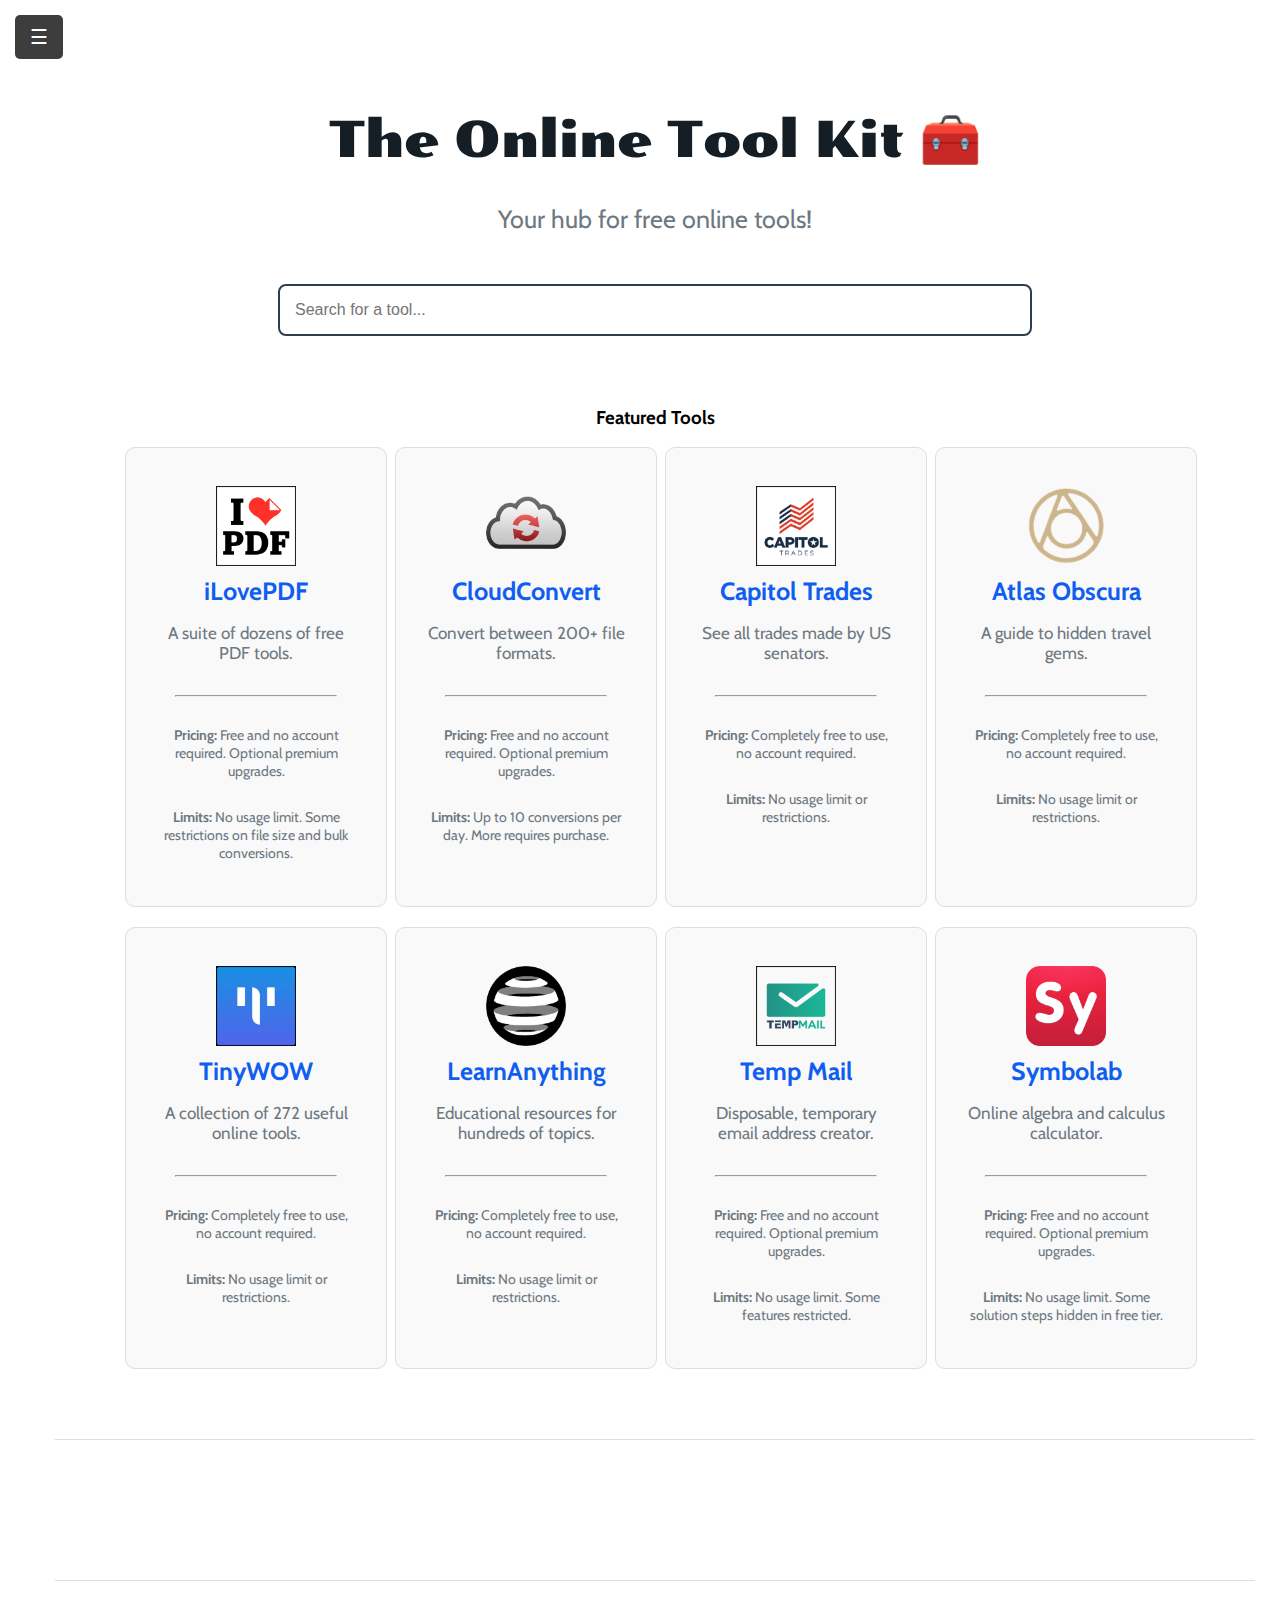
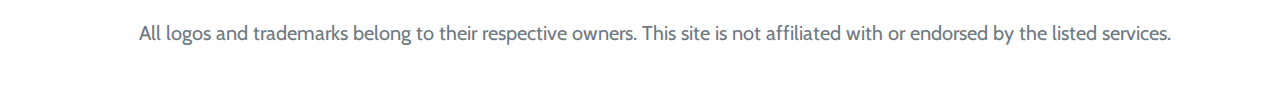
<file: index.html>
<!DOCTYPE html>
<html lang="en">
<head>
  <meta charset="UTF-8">
  <meta name="viewport" content="width=device-width, initial-scale=1.0">
  <title>The Online Tool Kit | A Collection of The Best Free Online Tools</title>
  <meta name="description" content="The Online Toolkit is a suite of free online tools and useful website, and descriptions of their daily limits, account requirements and premium features!">

  <link rel="canonical" href="https://www.theonlinetoolkit.com/" />
  
  <link rel="icon" href="/favicon.ico">
  <link rel="apple-touch-icon" href="/favicon.ico">
  <meta name="theme-color" content="#ffffff">


  <link rel="stylesheet" href="../style.css">

  <link rel="preconnect" href="https://fonts.googleapis.com">
  <link rel="preconnect" href="https://fonts.gstatic.com" crossorigin>
  <link href="https://fonts.googleapis.com/css2?family=Poller+One&display=swap" rel="stylesheet">

  <link rel="preconnect" href="https://fonts.googleapis.com">
  <link rel="preconnect" href="https://fonts.gstatic.com" crossorigin>
  <link href="https://fonts.googleapis.com/css2?family=Cabin:ital,wght@0,400..700;1,400..700&display=swap" rel="stylesheet">

  <style>    
  </style>

</head>
<body>
  
  <button class="menu-toggle" onclick="toggleSidebar()">☰</button>

  <div class="sidebar">
    <h3 style="color: #eef; font-size: 25px; font-family: var(--main-font);">🪚 All Tools</h3>
    <ul>
      <li onclick="showCategory('home')">🏠 Home</li>
      <li onclick="showCategory('doc')">📄 Document Editors</li>
      <li onclick="showCategory('convert')">🔄 File Converters</li>
      <li onclick="showCategory('design')">🎨 Design Software</li>
      <li onclick="showCategory('study')">📚 Studying Tools</li>
      <li onclick="showCategory('price')">💰 Price Comparisons</li>
      <li onclick="showCategory('math')">🧮 Mathematics Tools</li>
      <li onclick="showCategory('write')">✒️ Writing Tools</li>
      <li onclick="showCategory('science')">🧪 Scientific Tools</li>
      <li onclick="showCategory('code')">🖥️ Development Tools</li>
      <li onclick="showCategory('travel')">✈️ Travel Tools</li>
      <li onclick="showCategory('business')">💼 Business Tools</li>
      <li onclick="showCategory('mail')">📧 Mail Tools</li>
      <li onclick="showCategory('lock')">🔐 Online Safety Tools</li>
      
    </ul>
    <div class="sidebar-bottom">
      <hr class="sidebar-sep">
      <ul>
        <li onclick="showCategory('blog')">📝 Blog</li>
        <li onclick="showCategory('contact')">✉️ Contact</li>
      </ul>
    </div>
  </div>

  <div class="main" id="main-content" style="text-align:center;">
    <!-- Home Page -->
    <div id="home" class="category">
      <h1 class="poller-one-regular" style="padding-top: 50px; margin-top: 60px; font-size: 50px;">The Online Tool Kit 🧰</h1>
      <p style="margin-bottom: 50px; font-size: 25px"> Your hub for free online tools! </p>
      <div class="search-box" style="margin-bottom: 70px;">
        <input type="text" placeholder="Search for a tool..." id="searchBar" onkeyup="searchTools()">
      </div>
      <div id="featured-section">
        <h3 style="margin-top: 50px;">Featured Tools</h3>
        <div class="tools-grid" id="featured-tools"></div>
      </div>
    </div>

    <!-- Add a container for search results just below the search box -->
    <div class="search-results" id="search-results" style="display:none; text-align:center;">
      <h3>Search Results 🔍</h3>
      <div class="tools-grid" id="search-results-grid"></div>
    </div>

    <!-- PDF Tools -->
    <div id="doc" class="category" style="display:none; text-align:center;">
      <h2 style="margin-top: 50px;">Document Editors and PDF Tools 📄</h2>
      <p style="margin-bottom: 40px;"> Edit document files entirely online without downloading any software!
      </p>
    </div>

    <!-- Business Tools -->
    <div id="business" class="category" style="display:none; text-align:center;">
      <h2 style="margin-top: 50px;">Business and Trading Tools 💼</h2>
      <p style="margin-bottom: 40px;"> Search trading databases and find tools made for businesses and financiers!
      </p>
    </div>

    <!-- File Converters -->
    <div id="convert" class="category" style="display:none; text-align:center;">
      <h2 style="margin-top: 50px;">File Converters 🔄</h2>
      <p style="margin-bottom: 40px;">Convert files between formats quickly and securely without installing software.</p>
    </div>

    <!-- Design Software -->
    <div id="design" class="category" style="display:none; text-align:center;">
      <h2 style="margin-top: 50px;">Design Software 🎨</h2>
      <p style="margin-bottom: 40px;">Create graphics, mockups, and designs online with powerful design tools.</p>
    </div>

    <!-- Studying Tools -->
    <div id="study" class="category" style="display:none; text-align:center;">
      <h2 style="margin-top: 50px;">Studying Tools 📚</h2>
      <p style="margin-bottom: 40px;">Boost your learning with online study aids, flashcards, and resources.</p>
    </div>

    <!-- Price Comparisons -->
    <div id="price" class="category" style="display:none; text-align:center;">
      <h2 style="margin-top: 50px;">Price Comparison Tools 💰</h2>
      <p style="margin-bottom: 40px;">Find the best deals online with tools that compare prices across websites.</p>
    </div>

    <!-- Mathematics Tools -->
    <div id="math" class="category" style="display:none; text-align:center;">
      <h2 style="margin-top: 50px;">Mathematics Tools 🧮</h2>
      <p style="margin-bottom: 40px;">Solve equations, graph functions, and explore mathematical concepts online.</p>
    </div>

    <!-- Writing Tools -->
    <div id="write" class="category" style="display:none; text-align:center;">
      <h2 style="margin-top: 50px;">Writing Tools ✒️</h2>
      <p style="margin-bottom: 40px;">Improve your writing, grammar, and creativity with online writing assistants.</p>
    </div>

    <!-- Science Tools -->
    <div id="science" class="category" style="display:none; text-align:center;">
      <h2 style="margin-top: 50px;">Scientific Tools 🧪</h2>
      <p style="margin-bottom: 40px;">Search chemical structures, analyze data and find helpful websites for scientists.</p>
    </div>

    <!-- Development Tools -->
    <div id="code" class="category" style="display:none; text-align:center;">
      <h2 style="margin-top: 50px;">Development Tools 🖥️</h2>
      <p style="margin-bottom: 40px;">Access online coding editors, compilers, and developer utilities.</p>
    </div>

    <!-- Travel Tools -->
    <div id="travel" class="category" style="display:none; text-align:center;">
      <h2 style="margin-top: 50px;">Travel Tools ✈️</h2>
      <p style="margin-bottom: 40px;">Plan trips, check flights, and organize your travel online with ease.</p>
    </div>

    <!-- Mail Tools -->
    <div id="mail" class="category" style="display:none; text-align:center;">
      <h2 style="margin-top: 50px;">Mail Tools 📧</h2>
      <p style="margin-bottom: 40px;">Manage email accounts, track messages, and improve productivity online.</p>
    </div>

    <!-- Online Safety Tools -->
    <div id="lock" class="category" style="display:none; text-align:center;">
      <h2 style="margin-top: 50px;">Online Safety Tools 🔐</h2>
      <p style="margin-bottom: 40px;">Protect your data and browse safely with online security tools.</p>
    </div>

    <!-- Blog -->
    <div id="blog" class="category" style="display:none; text-align:center;">
      <h2 style="margin-top: 50px;">Blog 📝</h2>
      <p style="margin-bottom: 40px;">Updates, tips, and tutorials for using our website.</p>
      <div id="blog-index" style="max-width:800px; margin:0 auto; text-align:left;"></div>
      <div id="blog-post-container" style="max-width:800px; margin:20px auto; text-align:left;"></div>
    </div>




    <!-- Contact -->
    <div id="contact" class="category" style="display:none; text-align:center;">
      <h2 style="margin-top: 50px;">Contact ✉️</h2>
      <p style="margin-bottom: 40px;">Have any feedback? Get in touch with us.</p>

      <form action="https://formspree.io/f/xpwlvwra" method="POST" style="max-width:500px; margin:0 auto; text-align:left;">
        <label for="name">Name:</label><br>
        <input type="text" id="name" name="name" required style="width:100%; padding:10px; margin:8px 0; border:1px solid #ccc; border-radius:5px;"><br>

        <label for="email">Email:</label><br>
        <input type="email" id="email" name="email" required style="width:100%; padding:10px; margin:8px 0; border:1px solid #ccc; border-radius:5px;"><br>

        <label for="message">Message:</label><br>
        <textarea id="message" name="message" rows="5" required style="width:100%; padding:10px; margin:8px 0; border:1px solid #ccc; border-radius:5px;"></textarea><br>

        <button type="submit" style="background:#105ef0; color:white; padding:12px 20px; border:none; border-radius:5px; cursor:pointer;">Send</button>
      </form>
    </div>


    
    <div style="height: 30px;"></div>
    <hr style="border: 0; border-top: 1px solid #ddd; margin: 40px 0;">
    <div style="height: 50px;"></div>
    
    
    <!-- Google **sense Publisher ID-->
    <script async src="https://pagead2.googlesyndication.com/pagead/js/adsbygoogle.js?client=ca-pub-3457303641561581"
        crossorigin="anonymous"></script>
    <!-- Main Banner ** -->
    <ins class="adsbygoogle"
        style="display:block"
        data-ad-client="ca-pub-3457303641561581"
        data-ad-slot="7923603267"
        data-ad-format="auto"
        data-full-width-responsive="true"></ins>
    <script>
        (adsbygoogle = window.adsbygoogle || []).push({});
    </script>
  
  <script>
    let allTools = [];

    // Fetch tools from JSON
    fetch('tools.json')
      .then(response => response.json())
      .then(data => {
        allTools = data;
        console.log('Tools loaded:', allTools);
        renderFeatured();
        renderAllCategories();
      })
      .catch(err => console.error('Error loading tools:', err));


    function createToolCard(tool) {
      const card = document.createElement('div');
      card.innerHTML = `
        <img src="${tool.logo}" alt="${tool.name}" style="width:80px;height:80px;">
        <a href="${tool.link}" target="_blank">${tool.name}</a>
        <p>${tool.description}</p>
        <hr style="width:80%; margin:15px auto;">
        <p style="font-size:14px;"><strong>Pricing:</strong> ${tool.use}</p>
        <p style="font-size:14px;"><strong>Limits:</strong> ${tool.limits}</p>
      `;
      return card;
    }

    // Render featured tools
    function renderFeatured() {
      const container = document.getElementById('featured-tools');
      container.innerHTML = '';
      allTools.filter(t => t.featured).forEach(tool => {
        const card = createToolCard(tool);
        card.className = 'tool-card';
        container.appendChild(card);
      });
    }

    function renderAllCategories() {
      allTools.forEach(tool => {
        // Split the categories string into an array
        const categories = tool.category.split(',').map(cat => cat.trim());

        categories.forEach(category => {
          // Find the container with the ID matching the category
          const container = document.getElementById(category);
          if (!container) return; // Skip if no container exists

          // Find the inner grid to put the tools in
          let grid = container.querySelector('.tools-grid');
          if (!grid) {
            // If no grid exists, create one
            grid = document.createElement('div');
            grid.className = 'tools-grid';
            grid.id = 'category-tools'
            container.appendChild(grid);
          }

          // Create the card for this tool
          const card = createToolCard(tool);
          card.className = 'tool-card';
          grid.appendChild(card);
        });
      });
    }

    //Show category
    function showCategory(category) {
      const mainContainer = document.getElementById('main-content');
      mainContainer.classList.remove('search-mode');
      document.getElementById('searchBar').value = '';
      document.getElementById('search-results').style.display = 'none';
      document.getElementById('search-results-grid').innerHTML = '';

      // Hide all categories
      document.querySelectorAll('.category').forEach(sec => sec.style.display = 'none');

      // Show selected category
      const el = document.getElementById(category);
      if (el) el.style.display = 'block';

      if (category === 'home') {
        document.getElementById('featured-section').style.display = 'block';
      }
      
      // Load blog posts only when "blog" is clicked
      if (category === 'blog') {
        loadBlogPosts();
      }
      
      // Auto-close sidebar on mobile
      if (window.innerWidth < 768) {
        toggleSidebar(true);
      }
    }

    function searchTools() {
      const input = document.getElementById('searchBar').value.toLowerCase();
      const mainContainer = document.getElementById('main-content');
      const featuredContainer = document.getElementById('featured-tools');
      const searchResultsContainer = document.getElementById('search-results');
      const searchResultsGrid = document.getElementById('search-results-grid');

      if (input.trim() === "") {
        // Exit search mode
        mainContainer.classList.remove('search-mode');
        document.getElementById('featured-section').style.display = 'block'; // show featured
        searchResultsContainer.style.display = 'none';
        searchResultsGrid.innerHTML = '';
        return;
      }

      // Enter search mode
      mainContainer.classList.add('search-mode');
      document.getElementById('featured-section').style.display = 'none'; // hide featured
      searchResultsContainer.style.display = 'block';
      searchResultsGrid.innerHTML = '';

      let matches = allTools.filter(tool =>
        tool.name.toLowerCase().includes(input) || tool.description.toLowerCase().includes(input)
      );

      matches.forEach(tool => {
        const card = createToolCard(tool);
        card.className = 'tool-card show';
        searchResultsGrid.appendChild(card);
      });

      if (matches.length === 0) {
      // Hide the grid
      searchResultsGrid.style.display = 'none';

      // Check if a "no results" message already exists
      if (!document.getElementById('noResultsMessage')) {
        const msg = document.createElement('div');
        msg.id = 'noResultsMessage';
        msg.style.textAlign = 'center';
        msg.style.marginTop = '50px';
        msg.innerHTML = "<p>No matching tools found :(</p>";
        searchResultsContainer.appendChild(msg);
      }
    } else {
      // Show the grid again
      searchResultsGrid.style.display = 'grid';

      // Remove any previous no-results message
      const msg = document.getElementById('noResultsMessage');
      if (msg) msg.remove();
    }

    }

    async function loadBlogPosts() {
      const indexContainer = document.getElementById("blog-index");
      indexContainer.innerHTML = "<p>Loading posts...</p>";

      try {
        const res = await fetch("posts.json");
        const posts = await res.json();
        posts.sort((a, b) => new Date(b.date) - new Date(a.date));

        indexContainer.innerHTML = posts.map(post =>
          `<p><a href="blogposts/${post.file}">${post.title} <em>(${new Date(post.date).toDateString()})</em></a></p>`
        ).join("");

      } catch (err) {
        console.error("Error loading blog posts:", err);
        indexContainer.innerHTML = "<p>Failed to load blog posts.</p>";
      }
    }


    function toggleSidebar(forceClose = false) {
          const body = document.body;
          const sidebar = document.querySelector(".sidebar");
          const isMobile = window.innerWidth < 768;

          if (forceClose) {
            sidebar.classList.remove("active");
            body.style.overflow = '';
            body.style.paddingRight = '';
            return;
          }

          sidebar.classList.toggle("active");

          if (sidebar.classList.contains("active") && isMobile) {
            // mobile: prevent background scrolling
            const scrollBarWidth = window.innerWidth - document.documentElement.clientWidth;
            body.style.paddingRight = scrollBarWidth + 'px';
            body.style.overflow = 'hidden';
          } else {
            // desktop: don’t mess with scroll
            body.style.paddingRight = '';
            body.style.overflow = '';
          }
        }

    // Initialize
    renderFeatured();
    renderAllCategories();

    window.addEventListener("popstate", async (e) => {
      const postContainer = document.getElementById("blog-post-container");
      const hash = location.hash;
      if (hash.startsWith("#blog/")) {
        const file = hash.replace("#blog/", "");
        const html = await fetch(`blogposts/${file}`).then(r => r.text());
        postContainer.innerHTML = html;
      } else {
        postContainer.innerHTML = ""; // no post
      }
    });


    window.addEventListener("DOMContentLoaded", () => {
      if (sessionStorage.getItem("fromBlog") === "true") {
        sessionStorage.removeItem("fromBlog"); // clear it so it doesn’t repeat
        showCategory("blog");
      }
    });

    </script>

  <!-- Google tag (gtag.js) -->
  <script async src="https://www.googletagmanager.com/gtag/js?id=G-T7DHXVZ36D"></script>
  <script>
    window.dataLayer = window.dataLayer || [];
    function gtag(){dataLayer.push(arguments);}
    gtag('js', new Date());

    gtag('config', 'G-T7DHXVZ36D');
  </script>

  <footer style="text-align:center; padding:20px; font-size:14px; color:#777; border-top:1px solid #ddd; margin-top:50px;">
    <p>All logos and trademarks belong to their respective owners. This site is not affiliated with or endorsed by the listed services.</p>
  </footer>

  </div> <!-- closes .main -->

</body>
</html>
</file>
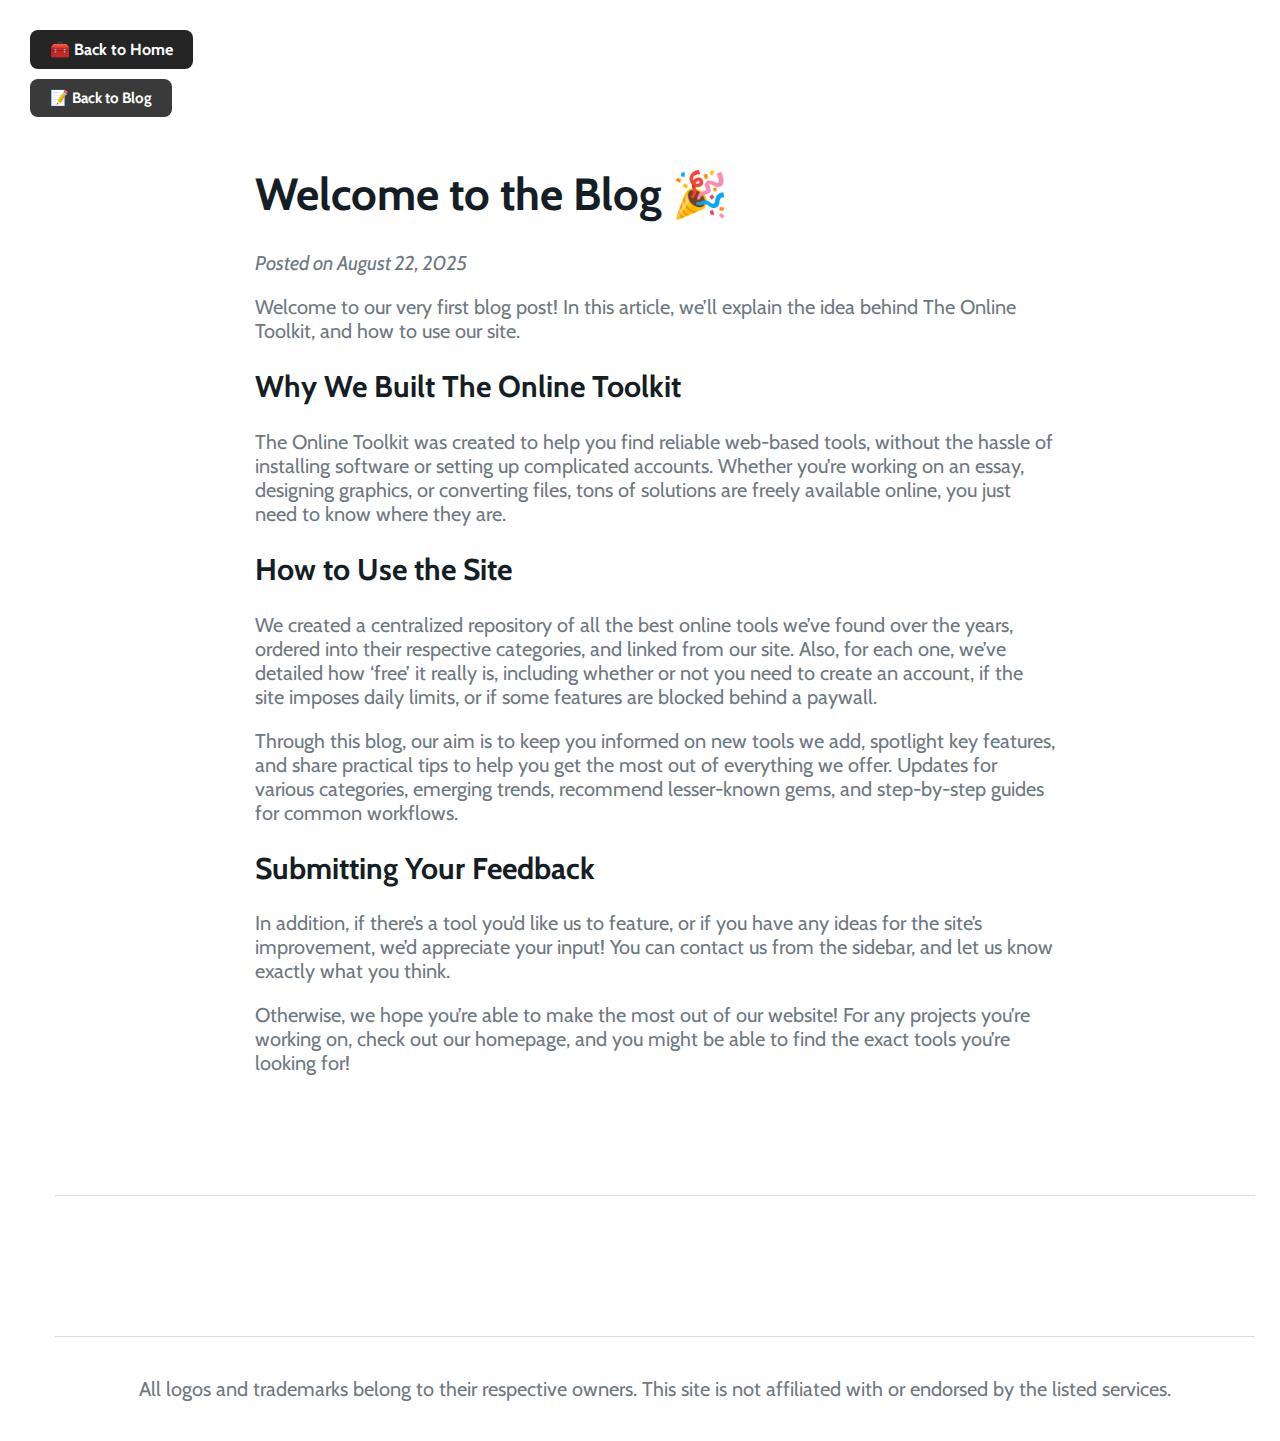
<file: blogposts/post1.html>
<!DOCTYPE html>
<html lang="en">
<head>
  <meta charset="UTF-8">
  <meta name="viewport" content="width=device-width, initial-scale=1.0">
  <title>Welcome to the Blog | The Online Tool Kit</title>

  <link rel="stylesheet" href="../style.css">

  <link rel="canonical" href="https://www.theonlinetoolkit.com/blogposts/post1.html">

  <link rel="preconnect" href="https://fonts.googleapis.com">
  <link rel="preconnect" href="https://fonts.gstatic.com" crossorigin>
  <link href="https://fonts.googleapis.com/css2?family=Poller+One&display=swap" rel="stylesheet">

  <link rel="preconnect" href="https://fonts.googleapis.com">
  <link rel="preconnect" href="https://fonts.gstatic.com" crossorigin>
  <link href="https://fonts.googleapis.com/css2?family=Cabin:ital,wght@0,400..700;1,400..700&display=swap" rel="stylesheet">

  <meta name="description" content="Our very first blog post introducing The Online Tool Kit and its free online tools.">
  <meta property="og:title" content="Welcome to the Blog | The Online Tool Kit">
  <meta property="og:description" content="Our very first blog post introducing The Online Tool Kit and its free online tools.">

  <meta property="og:type" content="article">
  <link rel="stylesheet" href="../style.css"> <!-- optional shared CSS -->
</head>
<body>

<header style="text-align:left; margin-top:30px; margin-left: 30px;">
  <a href="../index.html" class="button-link">🧰 Back to Home</a>
</header>

<header style="text-align:left; margin-top:10px; margin-left:30px;">
  <a href="../index.html" class="button-link" style="font-size: 15px; background-color: #3a3a3a;" onclick="sessionStorage.setItem('fromBlog','true')">📝 Back to Blog</a>
</header>


<div class="main blog-page" id="main-content" style="text-align:center;">

  <main style="max-width:800px; margin:50px auto; text-align:left;">
    <h1>Welcome to the Blog 🎉</h1>
    <p><em>Posted on August 22, 2025</em></p>
    <p>Welcome to our very first blog post! In this article, we’ll explain the idea behind The Online Toolkit, and how to use our site. </p>
    <h2>Why We Built The Online Toolkit</h2>
    <p>The Online Toolkit was created to help you find reliable web-based tools, without the hassle of installing software or setting up complicated accounts. 
        Whether you’re working on an essay, designing graphics, or converting files, tons of solutions are freely available online, you just need to know where they are.</p>

    <h2>How to Use the Site</h2>
    <p>We created a centralized repository of all the best online tools we’ve found over the years, ordered into their respective categories, and linked from our site. 
        Also, for each one, we’ve detailed how ‘free’ it really is, including whether or not you need to create an account, if the site imposes daily limits, or if some features 
        are blocked behind a paywall.</p>
    <p>Through this blog, our aim is to keep you informed on new tools we add, spotlight key features, and share practical tips to help you get the most out of everything we offer. 
        Updates for various categories, emerging trends, recommend lesser-known gems, and step-by-step guides for common workflows.</p>

    <h2>Submitting Your Feedback</h2>
    <p>In addition, if there’s a tool you’d like us to feature, or if you have any ideas for the site’s improvement, we’d appreciate your input! You can contact us from the sidebar, 
        and let us know exactly what you think.</p>
    <p>Otherwise, we hope you’re able to make the most out of our website! For any projects you’re working on, check out our homepage, and you might be able to find the exact 
      tools you’re looking for!</p>
  </main>

  <div style="height: 30px;"></div>
  <hr style="border: 0; border-top: 1px solid #ddd; margin: 40px 0;">
  <div style="height: 50px;"></div>

  <!-- Google **sense Publisher ID-->
  <script async src="https://pagead2.googlesyndication.com/pagead/js/adsbygoogle.js?client=ca-pub-3457303641561581"
      crossorigin="anonymous"></script>
  <!-- Main Banner ** -->
  <ins class="adsbygoogle"
      style="display:block"
      data-ad-client="ca-pub-3457303641561581"
      data-ad-slot="7923603267"
      data-ad-format="auto"
      data-full-width-responsive="true"></ins>
  <script>
      (adsbygoogle = window.adsbygoogle || []).push({});
  </script>

  <!-- Google tag (gtag.js) -->
  <script async src="https://www.googletagmanager.com/gtag/js?id=G-T7DHXVZ36D"></script>
  <script>
    window.dataLayer = window.dataLayer || [];
    function gtag(){dataLayer.push(arguments);}
    gtag('js', new Date());

    gtag('config', 'G-T7DHXVZ36D');
  </script>

  <footer style="text-align:center; padding:20px; font-size:14px; color:#777; border-top:1px solid #ddd; margin-top:50px;">
    <p>All logos and trademarks belong to their respective owners. This site is not affiliated with or endorsed by the listed services.</p>
  </footer>

</div>

</body>
</html>
</file>
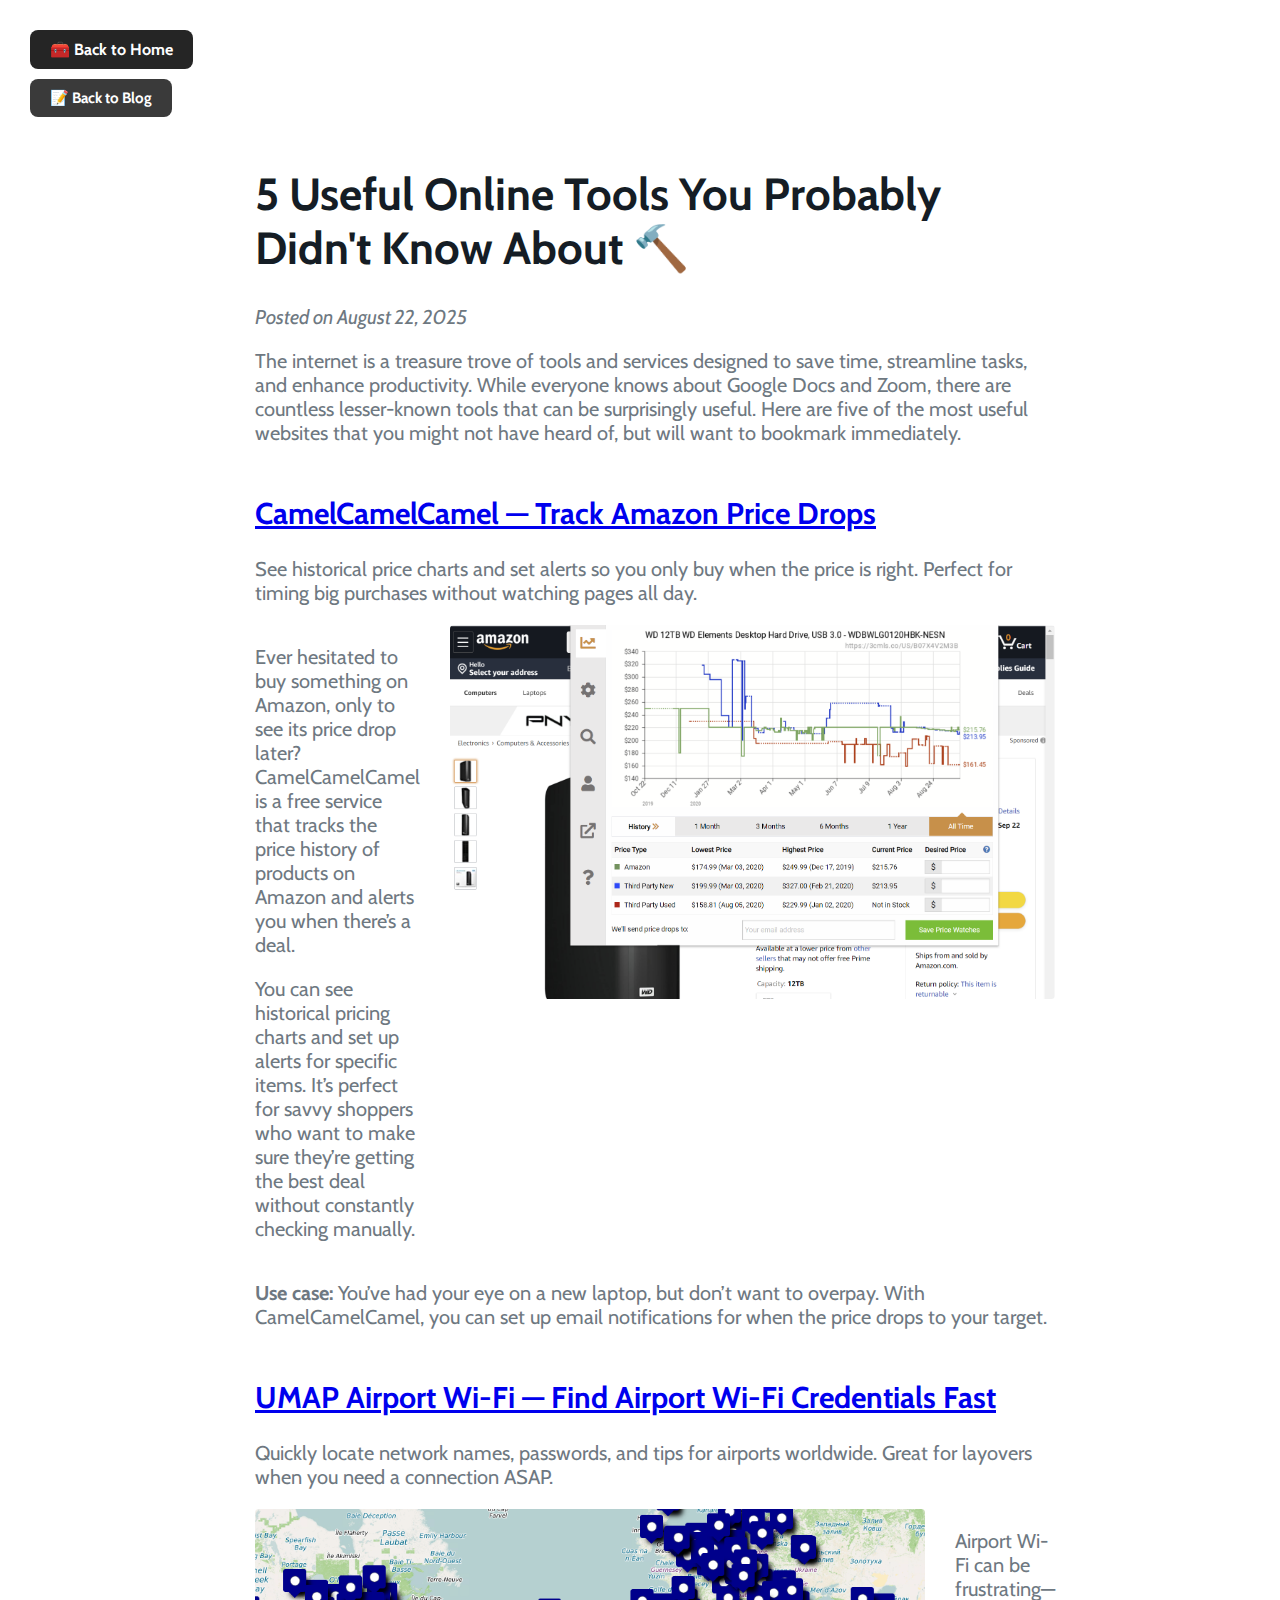
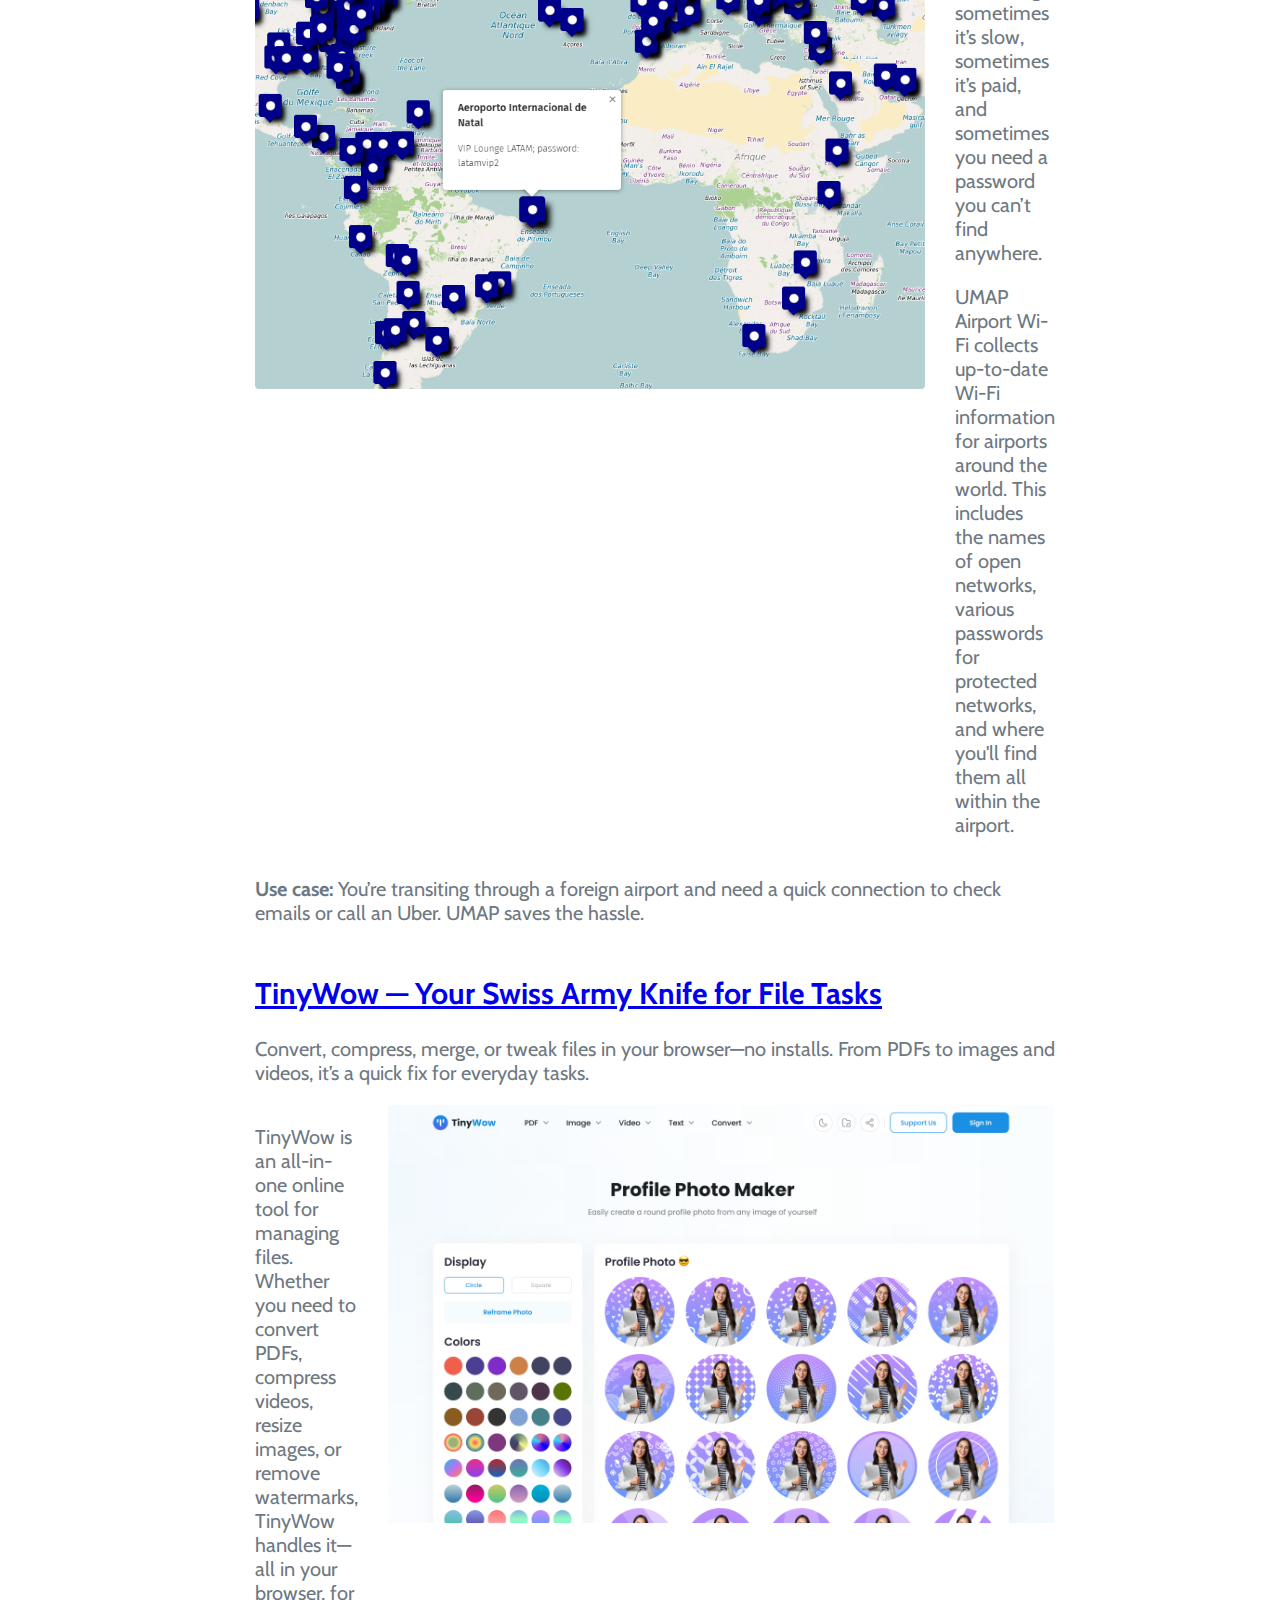
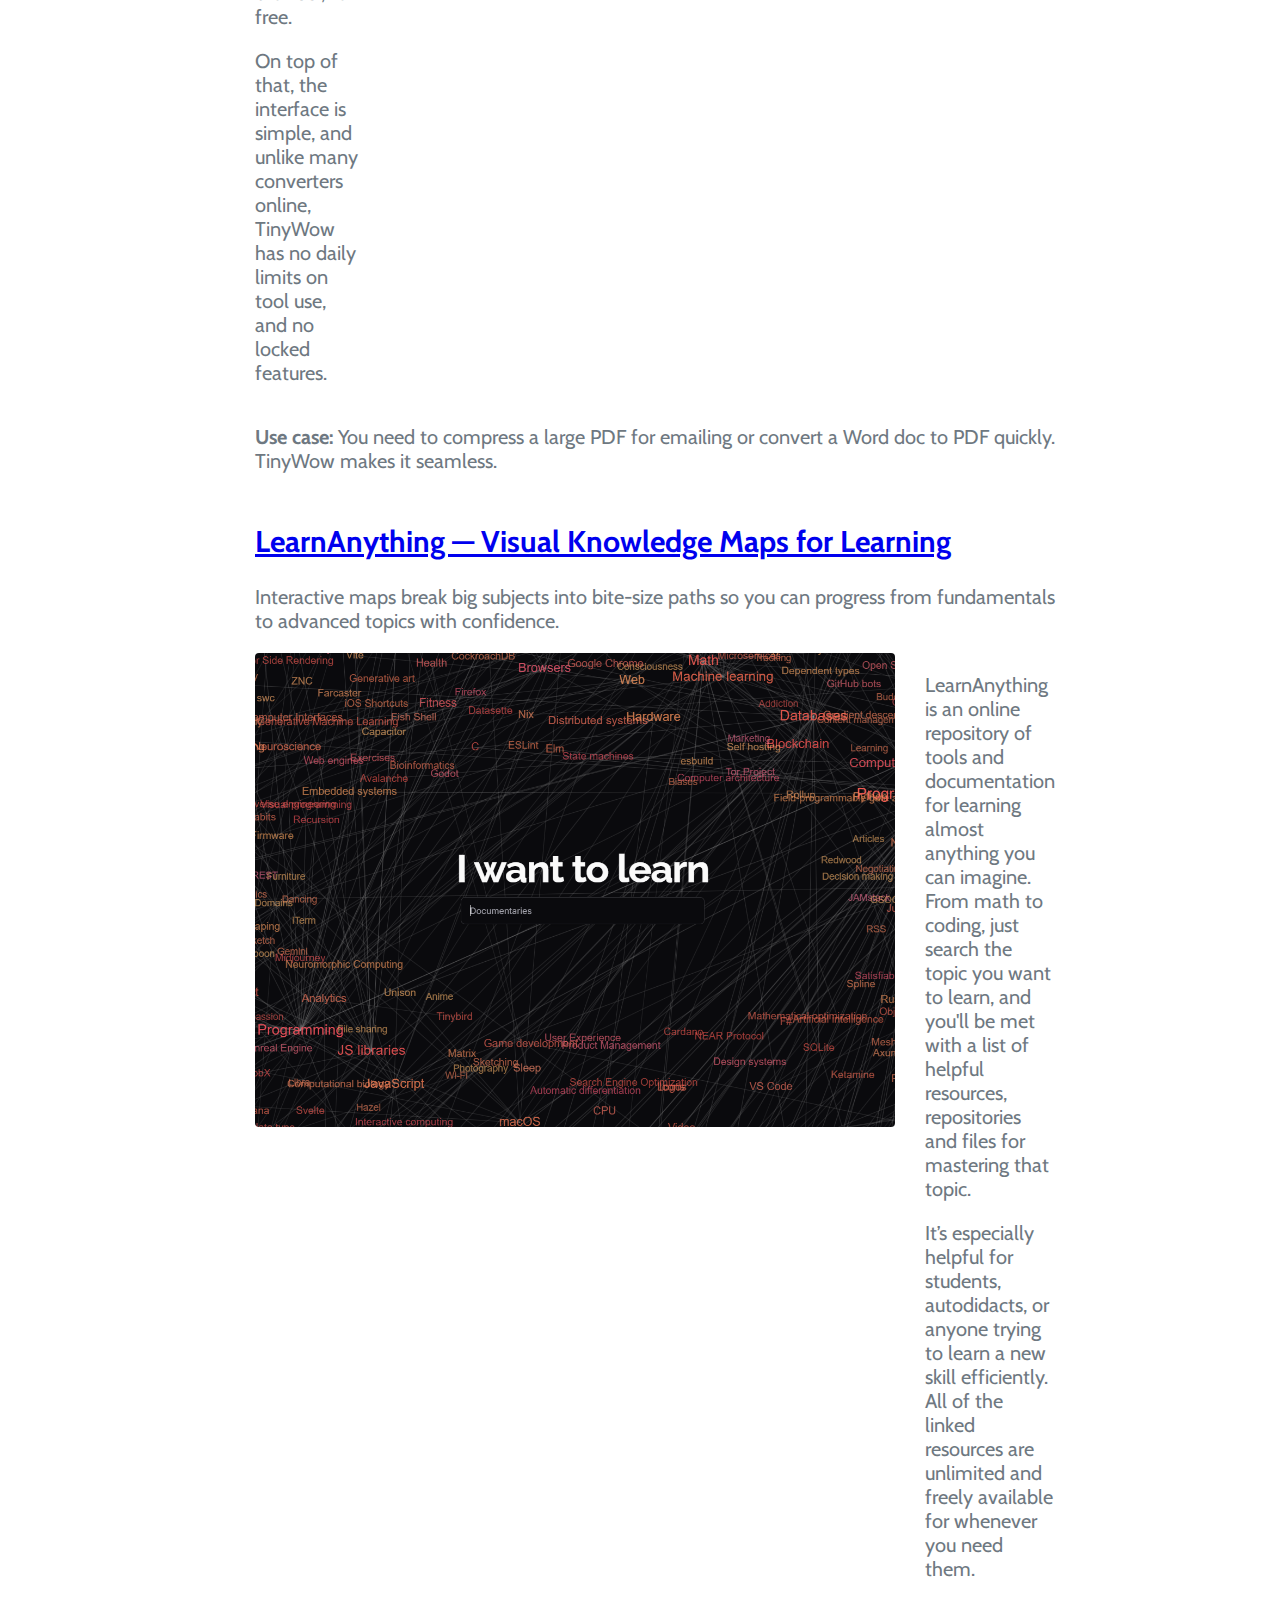
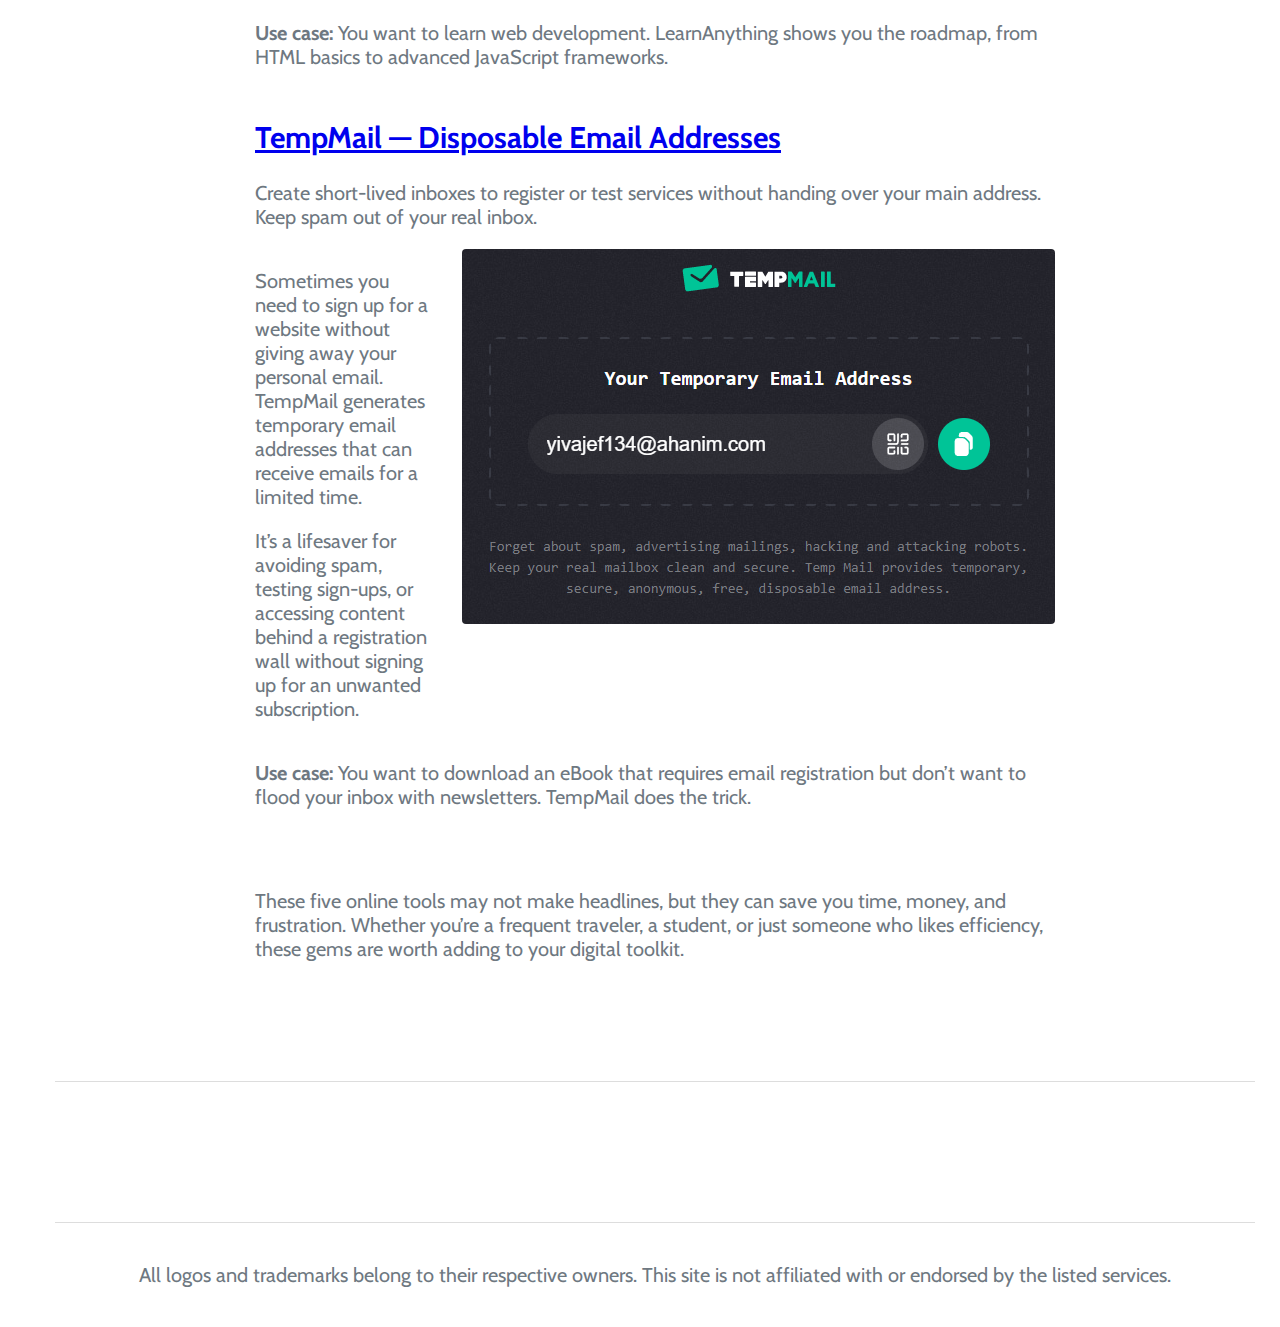
<file: blogposts/post2.html>
<!DOCTYPE html>
<html lang="en">
<head>
  <meta charset="UTF-8">
  <meta name="viewport" content="width=device-width, initial-scale=1.0">
  <title>5 Lesser-Known Online Tools | The Online Tool Kit Blog</title>

  <link rel="stylesheet" href="../style.css">

  <link rel="canonical" href="https://www.theonlinetoolkit.com/blogposts/post2.html">

  <link rel="preconnect" href="https://fonts.googleapis.com">
  <link rel="preconnect" href="https://fonts.gstatic.com" crossorigin>
  <link href="https://fonts.googleapis.com/css2?family=Poller+One&display=swap" rel="stylesheet">

  <link rel="preconnect" href="https://fonts.googleapis.com">
  <link rel="preconnect" href="https://fonts.gstatic.com" crossorigin>
  <link href="https://fonts.googleapis.com/css2?family=Cabin:ital,wght@0,400..700;1,400..700&display=swap" rel="stylesheet">

  <meta name="description" content="Discover 5 useful online tools you probably didn’t know about, from Amazon price trackers to disposable email generators.">
  <meta property="og:title" content="5 Lesser-Known Online Tools | The Online Tool Kit Blog">
  <meta property="og:description" content="A handpicked list of 5 lesser-known online tools that can save you time, money, and frustration.">

  <meta property="og:type" content="article">
  <link rel="stylesheet" href="../style.css">
</head>
<body>

<header style="text-align:left; margin-top:30px; margin-left: 30px;">
  <a href="../index.html" class="button-link">🧰 Back to Home</a>
</header>

<header style="text-align:left; margin-top:10px; margin-left:30px;">
  <a href="../index.html" class="button-link" style="font-size: 15px; background-color: #3a3a3a;" onclick="sessionStorage.setItem('fromBlog','true')">📝 Back to Blog</a>
</header>

<div class="main blog-page" id="main-content" style="text-align:center;">

  <main style="max-width:800px; margin:50px auto; text-align:left;">

    <h1>5 Useful Online Tools You Probably Didn't Know About 🔨</h1>
    <p><em>Posted on August 22, 2025</em></p>

    <p style="margin-bottom: 50px;">The internet is a treasure trove of tools and services designed to save time, streamline tasks, and enhance productivity. While everyone knows about Google Docs and Zoom, 
        there are countless lesser-known tools that can be surprisingly useful. Here are five of the most useful websites that you might not have heard of, but will want to 
        bookmark immediately.</p>

    <h2><a href="https://camelcamelcamel.com" target="_blank" >CamelCamelCamel — Track Amazon Price Drops</a></h2>
    <p>See historical price charts and set alerts so you only buy when the price is right. Perfect for timing big purchases without watching pages all day.</p>
    <!-- Tool 1 -->
    <div class="tool-section" style="display:flex; gap:30px;  flex-direction:row-reverse;">
      <div class="tool-image">
        <img src="../blogposts\post2(1).png" alt="CamelCamelCamel price tracker" style="max-width:100%; height:auto; border-radius:4px; ">
      </div>
      <div style="flex:1;">
        <p>Ever hesitated to buy something on Amazon, only to see its price drop later? CamelCamelCamel is a free service that tracks the price history of products 
            on Amazon and alerts you when there’s a deal. </p>
            <p>You can see historical pricing charts and set up alerts for specific items. It’s perfect for savvy 
            shoppers who want to make sure they’re getting the best deal without constantly checking manually.</p>
      </div>
    </div>
    <p style="margin-bottom: 50px;"><b>Use case:</b> You’ve had your eye on a new laptop, but don’t want to overpay. With CamelCamelCamel, you can set up email notifications for when the price 
        drops to your target.</p>

    <h2><a href="https://umap.openstreetmap.fr/en/map/wireless-passwords-from-airports-and-lounges-aroun_107272#2/24.5/0.5" target="_blank" >UMAP Airport Wi‑Fi — Find Airport Wi‑Fi Credentials Fast</a></h2>
    <p>Quickly locate network names, passwords, and tips for airports worldwide. Great for layovers when you need a connection ASAP.</p>
    <!-- Tool 2 -->
    <div class="tool-section" style="display:flex; gap:30px;">
      <div class="tool-image">
        <img src="../blogposts\post2(2).png" alt="CamelCamelCamel price tracker" style="max-width:100%; height:auto; border-radius:4px; ">
      </div>
      <div style="flex:1.5;">
        <p>Airport Wi-Fi can be frustrating—sometimes it’s slow, sometimes it’s paid, and sometimes you need a password you can’t find anywhere.</p>
            <p>UMAP Airport Wi-Fi collects up-to-date Wi-Fi information for airports around the world. This includes the names of open networks, 
                various passwords for protected networks, and where you'll find them all within the airport. </p>
      </div>
    </div>
    <p style="margin-bottom: 50px;"><b>Use case:</b> You’re transiting through a foreign airport and need a quick connection to check emails or call an Uber. UMAP saves the hassle.</p>

    <h2><a href="https://tinywow.com" target="_blank" >TinyWow — Your Swiss Army Knife for File Tasks</a></h2>
    <p>Convert, compress, merge, or tweak files in your browser—no installs. From PDFs to images and videos, it’s a quick fix for everyday tasks.</p>
    <!-- Tool 3 -->
    <div class="tool-section" style="display:flex; gap:30px; flex-direction:row-reverse;">
      <div class="tool-image">
        <img src="../blogposts\post2(3).png" alt="CamelCamelCamel price tracker" style="max-width:100%; height:auto; border-radius:4px; ">
      </div>
      <div style="flex:1.1;">
        <p>TinyWow is an all-in-one online tool for managing files. Whether you need to convert PDFs, compress videos, resize images, or remove watermarks, 
            TinyWow handles it—all in your browser, for free. </p>
            <p>On top of that, the interface is simple, and unlike many converters online, TinyWow has no daily limits on tool use, and no locked features.</p>
      </div>
    </div>
    <p style="margin-bottom: 50px;"><b>Use case:</b> You need to compress a large PDF for emailing or convert a Word doc to PDF quickly. TinyWow makes it seamless.</p>


    <h2><a href="https://learn-anything.xyz" target="_blank" >LearnAnything — Visual Knowledge Maps for Learning</a></h2>
    <p>Interactive maps break big subjects into bite‑size paths so you can progress from fundamentals to advanced topics with confidence.</p>
    <!-- Tool 4 -->
    <div class="tool-section" style="display:flex; gap:30px;">
      <div class="tool-image">
        <img src="../blogposts\post2(4).png" alt="CamelCamelCamel price tracker" style="max-width:100%; height:auto; border-radius:4px; ">
      </div>
      <div style="flex:1.1;">
        <p>LearnAnything is an online repository of tools and documentation for learning almost anything you can imagine. From math to coding, just search the topic you want
            to learn, and you'll be met with a list of helpful resources, repositories and files for mastering that topic. </p>
            <p>It’s especially helpful for students, autodidacts, or anyone trying to learn a new skill efficiently. All of the linked resources are unlimited and freely available
                for whenever you need them.
            </p>
      </div>
    </div>
    <p style="margin-bottom: 50px;"><b>Use case:</b> You want to learn web development. LearnAnything shows you the roadmap, from HTML basics to advanced JavaScript frameworks.<p>


    <h2><a href="https://temp-mail.org/en" target="_blank" >TempMail — Disposable Email Addresses</a></h2>
    <p>Create short‑lived inboxes to register or test services without handing over your main address. Keep spam out of your real inbox.</p>
    <!-- Tool 5 -->
    <div class="tool-section" style="display:flex; gap:30px; flex-direction:row-reverse;">
      <div class="tool-image">
        <img src="../blogposts\post2(5).png" alt="CamelCamelCamel price tracker" style="max-width:100%; height:auto; border-radius:4px; ">
      </div>
      <div style="flex:1.15;">
        <p>Sometimes you need to sign up for a website without giving away your personal email. TempMail generates temporary email 
            addresses that can receive emails for a limited time. </p>
            <p>It’s a lifesaver for avoiding spam, testing sign-ups, or accessing content behind a registration wall without signing up for an unwanted subscription.</p>
      </div>
    </div>
    <p><b>Use case:</b> You want to download an eBook that requires email registration but don’t want to flood your inbox with newsletters. TempMail does the trick.</p>



  <p style="margin-top: 80px;">These five online tools may not make headlines, but they can save you time, money, and frustration. 
    Whether you’re a frequent traveler, a student, or just someone who likes efficiency, these gems are worth adding to your digital toolkit.</p>

  </main>

  <div style="height: 30px;"></div>
  <hr style="border: 0; border-top: 1px solid #ddd; margin: 40px 0;">
  <div style="height: 50px;"></div>

  <!-- Google **sense Publisher ID-->
  <script async src="https://pagead2.googlesyndication.com/pagead/js/adsbygoogle.js?client=ca-pub-3457303641561581"
      crossorigin="anonymous"></script>
  <!-- Main Banner ** -->
  <ins class="adsbygoogle"
      style="display:block"
      data-ad-client="ca-pub-3457303641561581"
      data-ad-slot="7923603267"
      data-ad-format="auto"
      data-full-width-responsive="true"></ins>
  <script>
      (adsbygoogle = window.adsbygoogle || []).push({});
  </script>

  <!-- Google tag (gtag.js) -->
  <script async src="https://www.googletagmanager.com/gtag/js?id=G-T7DHXVZ36D"></script>
  <script>
    window.dataLayer = window.dataLayer || [];
    function gtag(){dataLayer.push(arguments);}
    gtag('js', new Date());

    gtag('config', 'G-T7DHXVZ36D');
  </script>

  <footer style="text-align:center; padding:20px; font-size:14px; color:#777; border-top:1px solid #ddd; margin-top:50px;">
    <p>All logos and trademarks belong to their respective owners. This site is not affiliated with or endorsed by the listed services.</p>
  </footer>

</div>

</body>
</html>
</file>
<file: style.css>
:root {
    --main-font: 'Cabin', sans-serif;
}

body, h1, h2, h3, h4, h5, h6, p {
    font-family: var(--main-font);
}

body {
    margin: 0;
}
h1 {
    font-size: 45px;
    color: #151d25;
}
h2 {
    font-size: 30px;
    color: #151d25;
}
p {
    color: #6e7881;
    font-size: 20px;
}

.sidebar h2 {
    text-align: center;
    margin-bottom: 20px;
}
.sidebar ul {
    list-style-type: none;
    padding: 0;
}
.sidebar ul li {
    padding: 12px 20px;
    cursor: pointer;
}
.sidebar ul li:hover {
    background-color: #34495e;
}

.main {
    margin: 0 auto;/* keeps content centered */
    max-width: 1200px;
    padding-left: 30px;
}

.search-box {
    text-align: center;
    margin: 40px 0;
}
.search-box input {
    width: 60%;
    padding: 15px;
    font-size: 16px;
    border: 2px solid #2c3e50;
    border-radius: 8px;
}
.tools-grid {
    display: grid;
    grid-template-columns: repeat(auto-fill, minmax(200px, 1fr));
    gap: 20px;
}
.tool-card {
    display: flex;
    flex-direction: column;
    align-items: center; /* centers both image and text */
    border: 1px solid #ddd;
    padding: 30px;
    width: 200px;
    border-radius: 10px;
    text-align: center;
    background: #f9f9f9;
    transition: transform 0.2s;
}
.tool-card:hover {
    transform: scale(1.05);
    background: #eef;
}
.tool-card a {
    display: block;  /* makes it appear below the image */
    margin-top: 10px; /* optional spacing */
    text-decoration: none;
    color: #105ef0;
    font-weight: bold;
    font-size: 25px; /* change the size here */
}
.tool-card p {
    font-size: 17px; /* change the size here */
}
.tool-card img {
    margin-top: 8px; /* adjust as needed */
}
.search-mode .tools-grid .tool-card {
    opacity: 0.3;          /* dim all tool cards */
    transition: opacity 0.3s;
}

.search-mode .tools-grid .tool-card.show {
    opacity: 1;            /* highlight matching cards */
}

#featured-tools {
    display: grid;
    grid-template-columns: repeat(auto-fit, minmax(250px, 250px)); /* fixed width for cards */
    gap: 20px;
    justify-content: center; /* centers the grid */
}

#search-results-grid {
    display: grid;
    grid-template-columns: repeat(auto-fit, minmax(250px, 250px)); /* fixed width for cards */
    gap: 20px;
    justify-content: center; /* centers the grid */
}

#category-tools {
    display: grid;
    grid-template-columns: repeat(auto-fit, minmax(250px, 250px)); /* fixed width for cards */
    gap: 20px;
    justify-content: center; /* centers the grid */
}


/* Sidebar base style */
.sidebar {
    width: 250px;
    background: #222;
    color: #fff;
    height: auto;
    position: fixed;
    z-index: 999;      /* add this so it sits on top */
    justify-content: space-between; /* pushes bottom section down */
    top: 0;
    left: 0;
    overflow-y: auto;
    opacity: 0.95;
    max-height: 90vh; /* full height */
    padding-top: 50px;
    padding-bottom: 20px;
    transform: translateX(-100%);
}
/* Desktop */
@media(min-width: 768px) {
    .sidebar {
    max-height: none;
    height: 100vh;
    }

    #category-tools {
    justify-content: left;
    }
}

/* bottom section in sidebar */
.sidebar-bottom {
    padding: 40px 0 50px 0;
}

.sidebar-sep {
    border: 0;
    border-top: 1px solid rgba(255,255,255,0.5); /* white line */
    margin: 10px 0;
}



/* Hamburger button */
.menu-toggle {
    position: fixed;
    top: 15px;
    left: 15px;
    background: #333333;
    color: #fff;
    opacity: 0.95;
    border: none;
    padding: 10px 15px;
    font-size: 20px;
    border-radius: 5px;
    z-index: 1000;
}

.sidebar.active {
    transform: translateX(0); /* slides it back in */
}

/* When sidebar is open, prevent background scrolling */
body.sidebar-open {
    overflow: hidden;
    padding-right: var(--scrollbar-width);
}

.poller-one-regular {
    font-family: "Poller One", sans-serif;
    font-weight: 400;
    font-style: normal;
}



.cabin-font {
    font-family: "Cabin", sans-serif;
    font-optical-sizing: auto;
    font-weight: 500;
    font-style: normal;
    font-variation-settings:
    "wdth" 100;
}


.button-link {
  display: inline-block;
  padding: 10px 20px;
  background-color: #252525;;  
  color: #fff;
  font-weight: bold;
  text-decoration: none;
  border-radius: 8px;
  transition: background-color 0.2s, transform 0.2s;
}

.button-link:hover {
  background-color: #2b2b2b;;   /* slightly darker on hover */
  transform: translateY(-2px); /* subtle lift */
}
</file>
